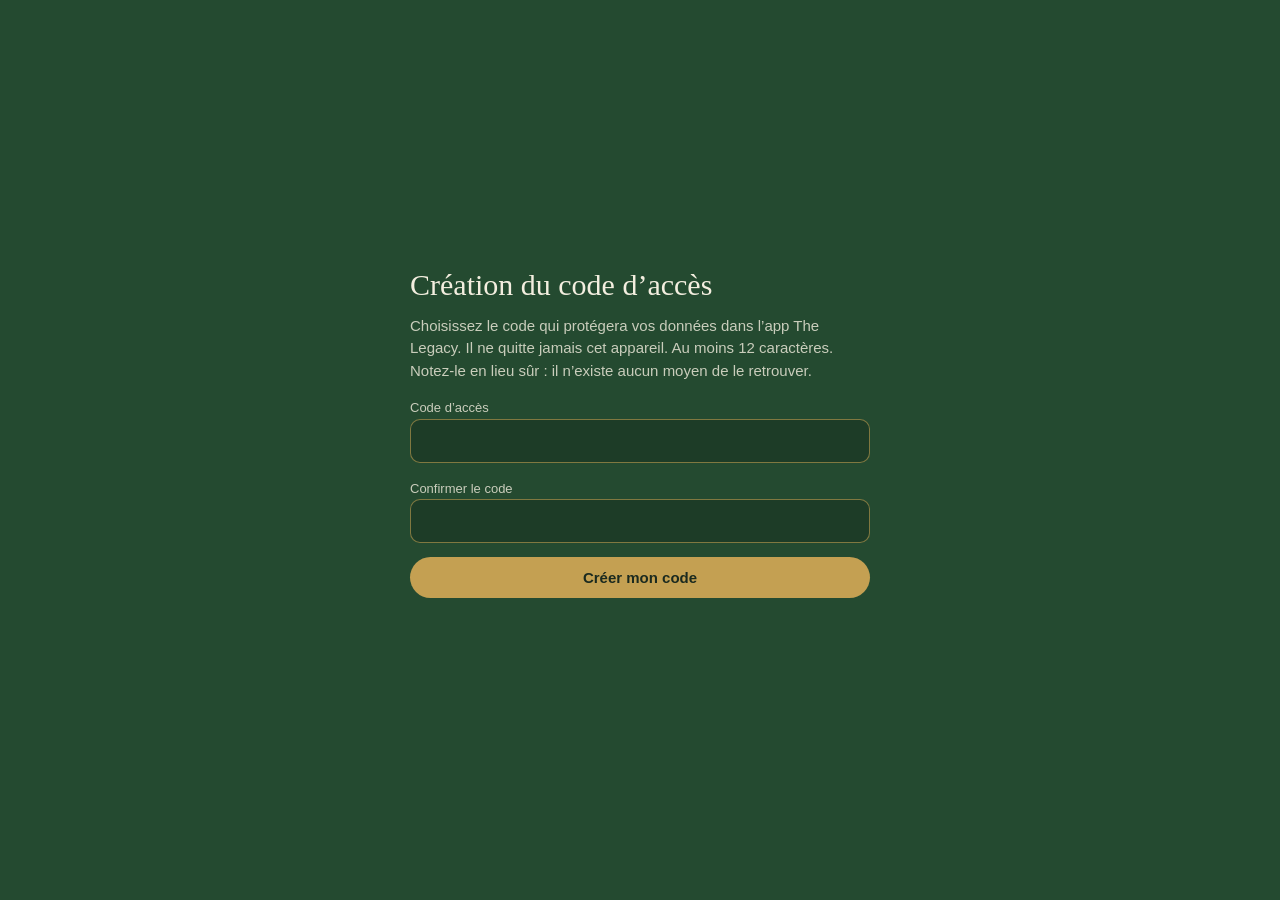
<file: setup.html>
<!doctype html>
<html lang="fr"><head>
<meta charset="utf-8">
<meta name="viewport" content="width=device-width,initial-scale=1">
<title>The Legacy · Création du code d'accès</title>
<style>
:root{--green:#244A30;--gold:#C4A052;--ink:#F3EEDF}
*{box-sizing:border-box}
body{margin:0;min-height:100vh;background:var(--green);color:var(--ink);font:15px/1.5 "Helvetica Neue",Arial,sans-serif;display:flex;align-items:center;justify-content:center;padding:24px}
.box{width:min(460px,100%);display:flex;flex-direction:column;gap:14px}
h1{font:500 30px/1.1 Georgia,"Times New Roman",serif;margin:0}
p{margin:0;color:rgba(243,238,223,.8)}
label{font-size:13px;color:rgba(243,238,223,.8)}
input{width:100%;border:1px solid rgba(196,160,82,.6);background:rgba(0,0,0,.18);color:var(--ink);border-radius:10px;padding:12px 14px;font:16px "Helvetica Neue",Arial,sans-serif}
button{border:0;background:var(--gold);color:#1B2A1F;border-radius:999px;padding:12px;font:600 15px "Helvetica Neue",Arial,sans-serif;cursor:pointer}
button:disabled{opacity:.5}
.msg{min-height:20px;font-size:13px}
.ok{background:rgba(0,0,0,.2);border:1px solid rgba(196,160,82,.5);border-radius:12px;padding:14px}
textarea{width:100%;height:120px;font:11px monospace;background:rgba(0,0,0,.25);color:var(--ink);border:1px solid rgba(196,160,82,.4);border-radius:8px}
</style>
</head><body>
<form class="box" id="f">
  <h1>Création du code d’accès</h1>
  <p>Choisissez le code qui protégera vos données dans l’app The Legacy. Il ne quitte jamais cet appareil. Au moins 12 caractères. Notez-le en lieu sûr : il n’existe aucun moyen de le retrouver.</p>
  <div><label for="c1">Code d’accès</label><input id="c1" type="password" autocomplete="new-password" required minlength="12"></div>
  <div><label for="c2">Confirmer le code</label><input id="c2" type="password" autocomplete="new-password" required minlength="12"></div>
  <button id="go" type="submit">Créer mon code</button>
  <div class="msg" id="msg"></div>
  <div class="ok" id="done" hidden>
    <p><b>C’est fait.</b> Votre code est créé. Dites simplement à Claude « code créé » : il récupère le bloc ci-dessous (qui est chiffré, sans votre code il est inutilisable) et termine l’installation.</p>
    <textarea id="out" readonly aria-label="Clé chiffrée"></textarea>
  </div>
</form>
<script>
const b64=u=>btoa(String.fromCharCode(...new Uint8Array(u)));
document.getElementById("f").onsubmit=async e=>{
  e.preventDefault();
  const c1=document.getElementById("c1").value, c2=document.getElementById("c2").value, msg=document.getElementById("msg"), go=document.getElementById("go");
  if(c1.length<12){ msg.textContent="Le code doit faire au moins 12 caractères."; return; }
  if(c1!==c2){ msg.textContent="Les deux codes ne sont pas identiques."; return; }
  go.disabled=true; msg.textContent="Création en cours…";
  try{
    const kp=await crypto.subtle.generateKey({name:"RSA-OAEP",modulusLength:3072,publicExponent:new Uint8Array([1,0,1]),hash:"SHA-256"},true,["encrypt","decrypt"]);
    const pub=await crypto.subtle.exportKey("spki",kp.publicKey);
    const priv=await crypto.subtle.exportKey("pkcs8",kp.privateKey);
    const salt=crypto.getRandomValues(new Uint8Array(16)), iv=crypto.getRandomValues(new Uint8Array(12)), iter=310000;
    const base=await crypto.subtle.importKey("raw",new TextEncoder().encode(c1),"PBKDF2",false,["deriveKey"]);
    const aes=await crypto.subtle.deriveKey({name:"PBKDF2",salt,iterations:iter,hash:"SHA-256"},base,{name:"AES-GCM",length:256},false,["encrypt"]);
    const ct=await crypto.subtle.encrypt({name:"AES-GCM",iv},aes,priv);
    const out={v:1,pub:b64(pub),key:{salt:b64(salt),iv:b64(iv),iter,ct:b64(ct)}};
    document.getElementById("out").value="LEGACY-KEY:"+JSON.stringify(out);
    document.getElementById("done").hidden=false; msg.textContent="";
    document.getElementById("c1").value=""; document.getElementById("c2").value="";
  }catch(err){ msg.textContent="Erreur : "+err.message; go.disabled=false; }
};
</script>
</body></html>
</file>
